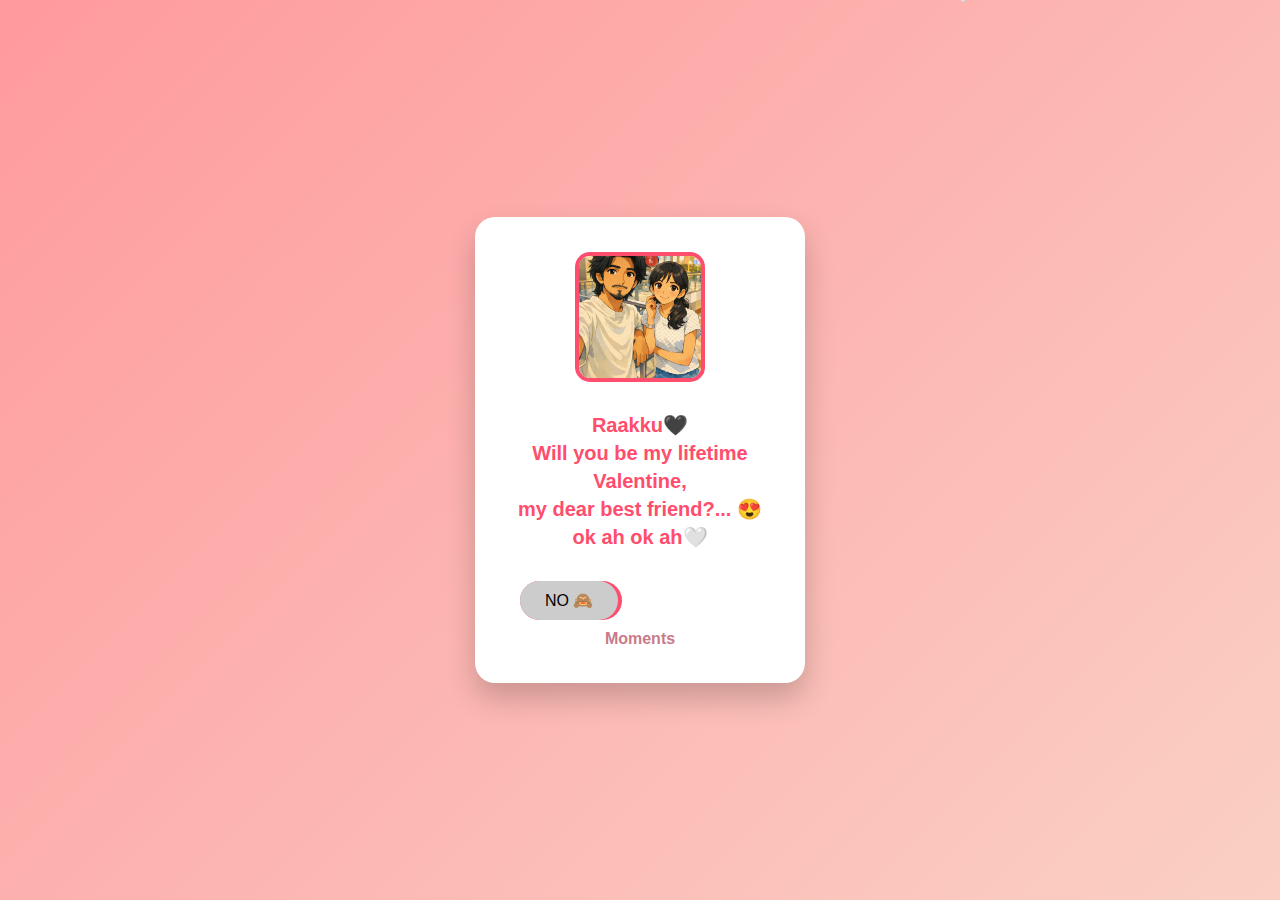
<file: index.html>
<!DOCTYPE html>
<html lang="en">
<head>
  <meta charset="UTF-8">
  <title>Lifetime Valentine 🫶</title>
  <link rel="stylesheet" href="style.css">
</head>
<body>

  <div class="container">
    <div class="box" id="card">

      <img src="photo3.jpeg" alt="Best Friend" class="profile-pic">

      <h1>
        Raakku🖤 <br>
        Will you be my lifetime Valentine, <br>
        my dear best friend?...
        😍ok ah ok ah🤍
      </h1>
      

      <div class="buttons">
        <button id="yes">YES🦋</button>
        <button id="no">NO 🙈</button>
      </div>
      <div class="moments">Moments</div>
    </div>
  </div>

  <script src="script.js"></script>
</body>
</html>
</file>
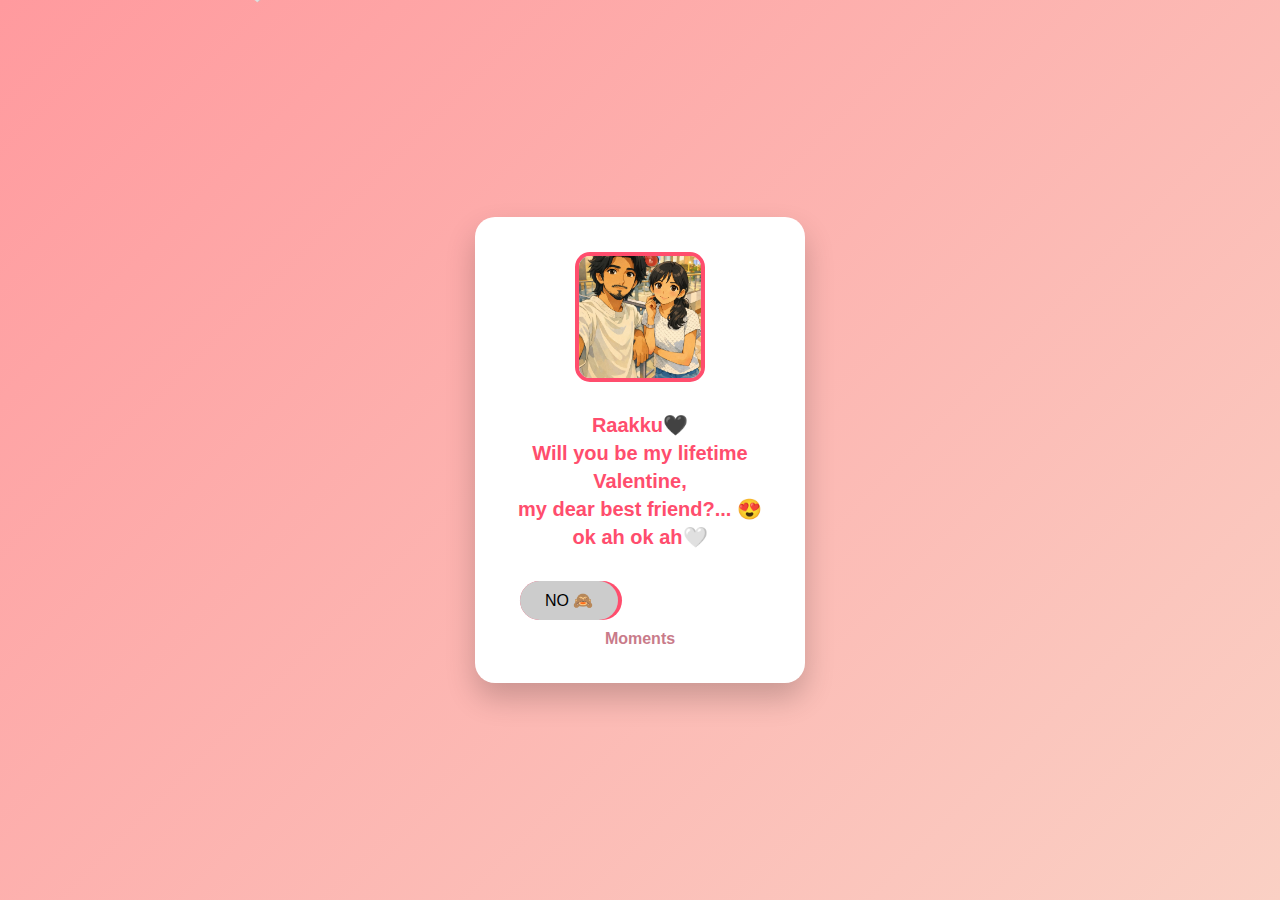
<file: love.html>
<!DOCTYPE html>
<html lang="en">
<head>
  <meta charset="UTF-8">
  <title>Lifetime Valentine 🫶</title>
  <link rel="stylesheet" href="style.css">
</head>
<body>

  <div class="container">
    <div class="box" id="card">

      <img src="photo3.jpeg" alt="Best Friend" class="profile-pic">

      <h1>
        Raakku🖤 <br>
        Will you be my lifetime Valentine, <br>
        my dear best friend?...
        😍ok ah ok ah🤍
      </h1>
      

      <div class="buttons">
        <button id="yes">YES🦋</button>
        <button id="no">NO 🙈</button>
      </div>
      <div class="moments">Moments</div>
    </div>
  </div>

  <script src="script.js"></script>
</body>
</html>
</file>
<file: style.css>
* {
    margin: 0;
    padding: 0;
    box-sizing: border-box;
  }
  
  body {
    height: 100vh;
    font-family: Arial, sans-serif;
    background: linear-gradient(135deg, #ff9a9e, #fad0c4);
    display: flex;
    justify-content: center;
    align-items: center;
    overflow: hidden;
  }
  
  .container {
    text-align: center;
  }
  
  .box {
    background: white;
    padding: 35px;
    border-radius: 20px;
    box-shadow: 0 15px 30px rgba(0,0,0,0.2);
    width: 330px;
  }
  
  h1 {
    color: #ff4d6d;
    font-size: 20px;
    margin: 15px 0 20px;
    line-height: 1.4;
  }
  
  .buttons {
    position: relative;
  }
  
  button {
    padding: 10px 25px;
    font-size: 16px;
    border: none;
    border-radius: 25px;
    cursor: pointer;
    margin: 10px;
  }
  
  #yes {
    background-color: #ff4d6d;
    color: white;
  }
  
  #no {
    background-color: #ccc;
    position: absolute;
  }
  
  /* Photo style */
  .profile-pic {
    width: 130px;
    height: 130px;
    object-fit: cover;
    border-radius: 15px;
    border: 4px solid #ff4d6d;
    margin-bottom: 10px;
  }
  
  /* Hearts animation */
  .heart {
    position: absolute;
    top: -20px;
    font-size: 20px;
    animation: fall linear forwards;
  }
  
  @keyframes fall {
    to {
      transform: translateY(110vh);
      opacity: 0;
    }
  }
  .moments {
    text-decoration: none;
    border: none;
    cursor: default;
    pointer-events: none;
    font-weight: 600;
  }
  .moments {
    color: #c97b8a;
  }
  
  p {
    color: #444;
  }
  .buttons {
    display: flex;
    justify-content: space-between;
    align-items: center;
    margin-top: 20px;
    width: 100%;
  }
  #yes {
    background-color: #ff4d6d;
    color: white;
  }
  
  #no {
    background-color: absolute;
  }
  #yes {
    background-color: #ff4d6d;
    color: white;
  }
  
  #no {
    background-color: #ccc;
  }
</file>
